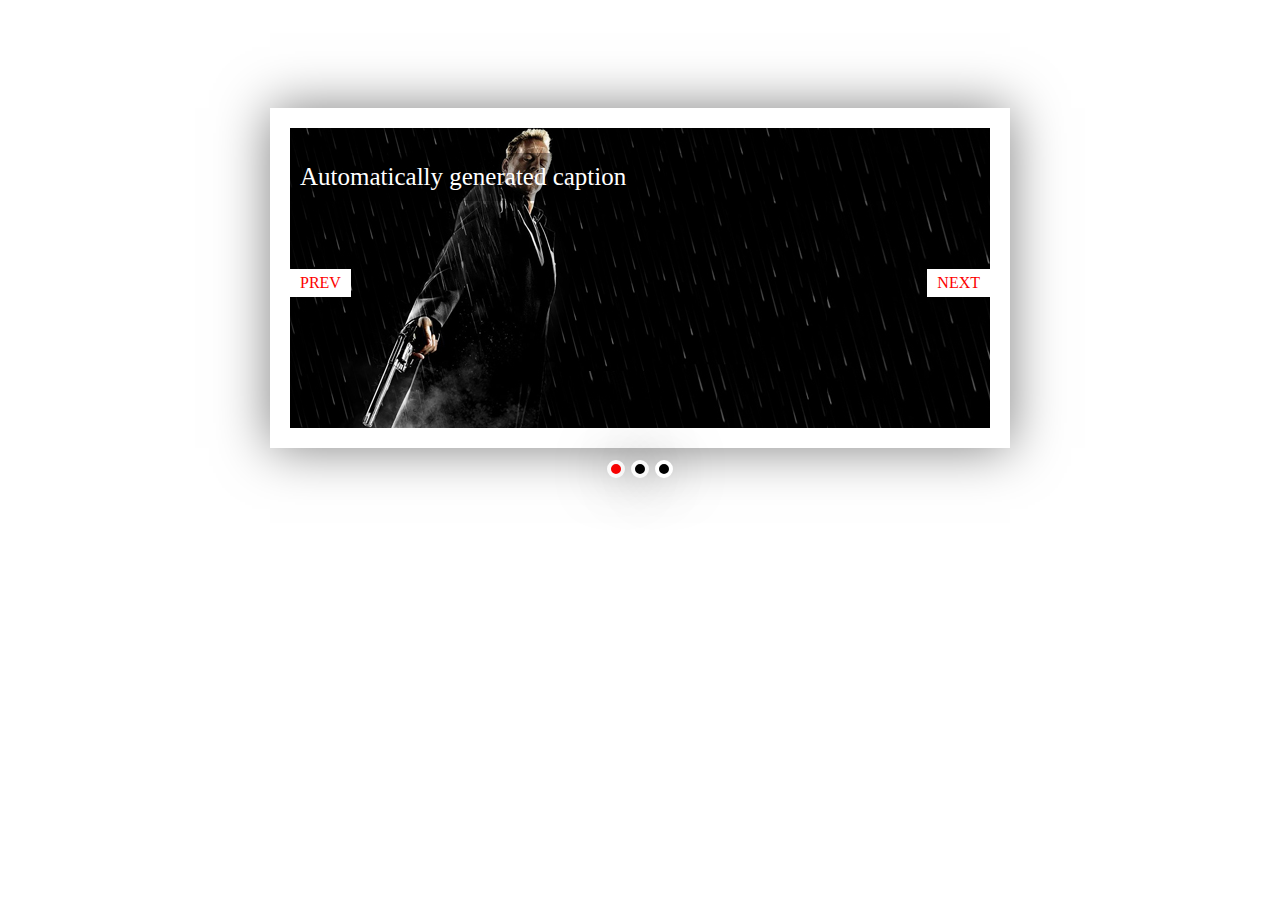
<file: yichengwenhua/static/libs/jcobb-basic-jquery-slider/index.html>
<!doctype html>
<html>
  <head>
    <meta charset="utf-8">
  
    <title>Basic jQuery Slider - Demo</title>
  
    <!-- Google Web Fonts for the demo -->
    <link href='http://fonts.googleapis.com/css?family=Carter+One' rel='stylesheet' type='text/css'>
      
    <!-- Basic Jquery Slider styles (This is the only essential css file) -->
    <link rel="stylesheet" href="css/basic-jquery-slider.css">
      
  </head>
  
  <body>
  
    <div id="container">
  
      <!--  Outer wrapper for presentation only, this can be anything you like -->
      <div id="banner">
        <!-- start Basic Jquery Slider -->
        <ul class="bjqs">
          <li><img src="img/banner01.jpg" title="Automatically generated caption"></li>
          <li><img src="img/banner02.jpg" title="Automatically generated caption"></li>
          <li><img src="img/banner03.jpg" title="Automatically generated caption"></li>
        </ul>
        <!-- end Basic jQuery Slider -->
      </div>
      <!-- End outer wrapper -->
      
    </div>
  
    <!-- Load jQuery and the plug-in -->
    <script src="js/libs/jquery-1.6.2.min.js"></script>
    <script src="js/basic-jquery-slider.js"></script>
    
    <!--  Attach the plug-in to the slider parent element and adjust the settings as required -->
    <script>
      $(document).ready(function() {
        
        $('#banner').bjqs({
          'animation' : 'slide',
          'width' : 700,
          'height' : 300
        });
        
      });
    </script>
  
  </body>
</html>
</file>
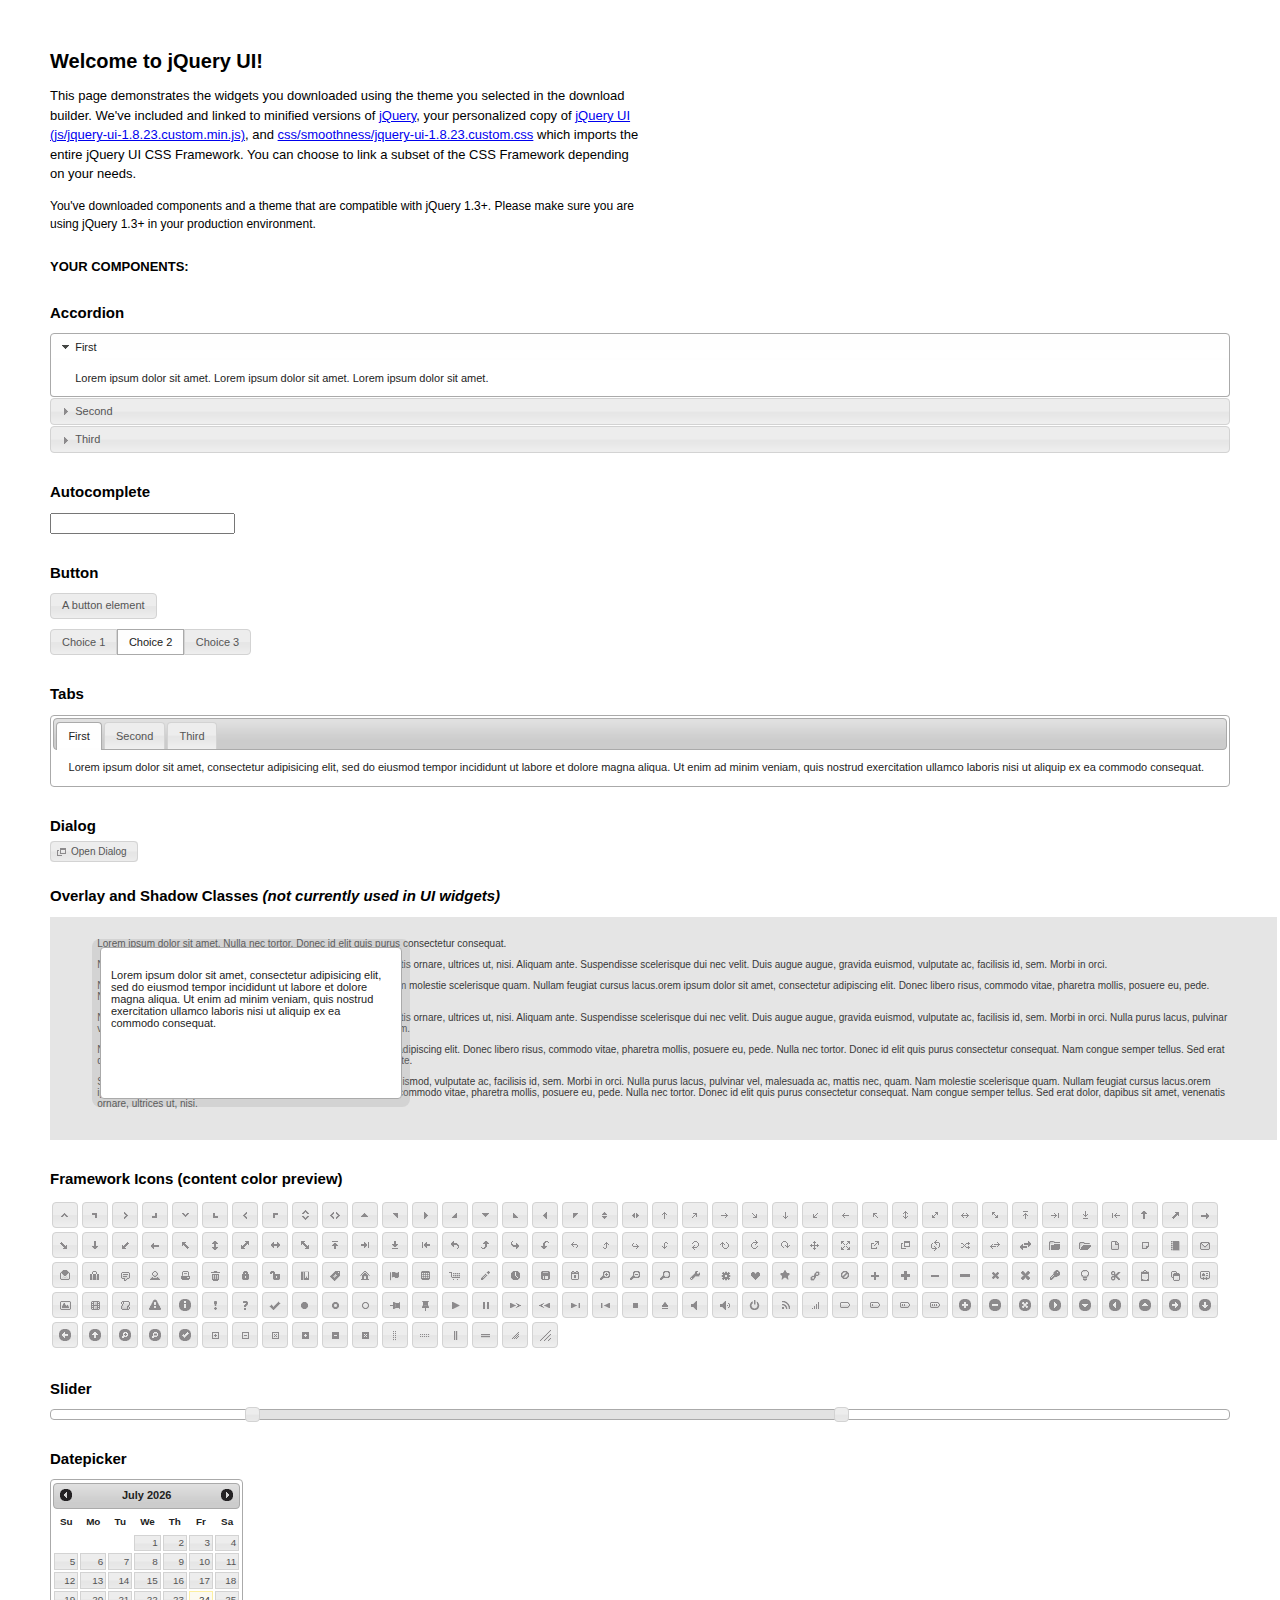
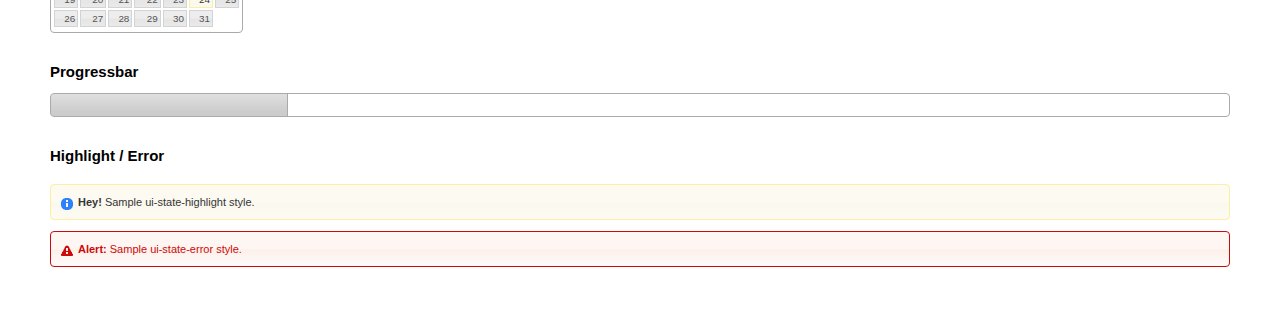
<file: yichengwenhua/static/libs/jquery/index.html>
<!DOCTYPE html>
<html>
	<head>
		<meta http-equiv="Content-Type" content="text/html; charset=iso-8859-1" />
		<title>jQuery UI Example Page</title>
		<link type="text/css" href="css/smoothness/jquery-ui-1.8.23.custom.css" rel="stylesheet" />
		<script type="text/javascript" src="js/jquery-1.7.2.min.js"></script>
		<script type="text/javascript" src="js/jquery-ui-1.8.23.custom.min.js"></script>
		<script type="text/javascript">
			$(function(){

				// Accordion
				$("#accordion").accordion({ header: "h3" });

				//Autocomplete
				$("#autocomplete").autocomplete({
					source: ["c++", "java", "php", "coldfusion", "javascript", "asp", "ruby", "python", "c", "scala", "groovy", "haskell", "perl"]
				});

				// Button
				$("#button").button();
				$("#radioset").buttonset();

				// Tabs
				$('#tabs').tabs();

				// Dialog
				$('#dialog').dialog({
					autoOpen: false,
					width: 600,
					buttons: {
						"Ok": function() {
							$(this).dialog("close");
						},
						"Cancel": function() {
							$(this).dialog("close");
						}
					}
				});

				// Dialog Link
				$('#dialog_link').click(function(){
					$('#dialog').dialog('open');
					return false;
				});

				// Datepicker
				$('#datepicker').datepicker({
					inline: true
				});

				// Slider
				$('#slider').slider({
					range: true,
					values: [17, 67]
				});

				// Progressbar
				$("#progressbar").progressbar({
					value: 20
				});

				//hover states on the static widgets
				$('#dialog_link, ul#icons li').hover(
					function() { $(this).addClass('ui-state-hover'); },
					function() { $(this).removeClass('ui-state-hover'); }
				);

			});
		</script>
		<style type="text/css">
			/*demo page css*/
			body{ font: 62.5% "Trebuchet MS", sans-serif; margin: 50px;}
			.demoHeaders { margin-top: 2em; }
			#dialog_link {padding: .4em 1em .4em 20px;text-decoration: none;position: relative;}
			#dialog_link span.ui-icon {margin: 0 5px 0 0;position: absolute;left: .2em;top: 50%;margin-top: -8px;}
			ul#icons {margin: 0; padding: 0;}
			ul#icons li {margin: 2px; position: relative; padding: 4px 0; cursor: pointer; float: left;  list-style: none;}
			ul#icons span.ui-icon {float: left; margin: 0 4px;}
		</style>
	</head>
	<body>
	<h1>Welcome to jQuery UI!</h1>
	<p style="font-size: 1.3em; line-height: 1.5; margin: 1em 0; width: 50%;">This page demonstrates the widgets you downloaded using the theme you selected in the download builder. We've included and linked to minified versions of <a href="js/jquery-1.7.2.min.js">jQuery</a>, your personalized copy of <a href="js/jquery-ui-1.8.23.custom.min.js">jQuery UI (js/jquery-ui-1.8.23.custom.min.js)</a>, and <a href="css/smoothness/jquery-ui-1.8.23.custom.css">css/smoothness/jquery-ui-1.8.23.custom.css</a> which imports the entire jQuery UI CSS Framework. You can choose to link a subset of the CSS Framework depending on your needs. </p>
	<p style="font-size: 1.2em; line-height: 1.5; margin: 1em 0; width: 50%;">You've downloaded components and a theme that are compatible with jQuery 1.3+. Please make sure you are using jQuery 1.3+ in your production environment.</p>

	<p style="font-weight: bold; margin: 2em 0 1em; font-size: 1.3em;">YOUR COMPONENTS:</p>

		<!-- Accordion -->
		<h2 class="demoHeaders">Accordion</h2>
		<div id="accordion">
			<div>
				<h3><a href="#">First</a></h3>
				<div>Lorem ipsum dolor sit amet. Lorem ipsum dolor sit amet. Lorem ipsum dolor sit amet.</div>
			</div>
			<div>
				<h3><a href="#">Second</a></h3>
				<div>Phasellus mattis tincidunt nibh.</div>
			</div>
			<div>
				<h3><a href="#">Third</a></h3>
				<div>Nam dui erat, auctor a, dignissim quis.</div>
			</div>
		</div>

		<!-- Autocomplete -->
		<h2 class="demoHeaders">Autocomplete</h2>
		<div>
			<input id="autocomplete" style="z-index: 100; position: relative" title="type &quot;a&quot;" />
		</div>

		<!-- Button -->
		<h2 class="demoHeaders">Button</h2>
		<button id="button">A button element</button>
		<form style="margin-top: 1em;">
			<div id="radioset">
				<input type="radio" id="radio1" name="radio" /><label for="radio1">Choice 1</label>
				<input type="radio" id="radio2" name="radio" checked="checked" /><label for="radio2">Choice 2</label>
				<input type="radio" id="radio3" name="radio" /><label for="radio3">Choice 3</label>
			</div>
		</form>


		<!-- Tabs -->
		<h2 class="demoHeaders">Tabs</h2>
		<div id="tabs">
			<ul>
				<li><a href="#tabs-1">First</a></li>
				<li><a href="#tabs-2">Second</a></li>
				<li><a href="#tabs-3">Third</a></li>
			</ul>
			<div id="tabs-1">Lorem ipsum dolor sit amet, consectetur adipisicing elit, sed do eiusmod tempor incididunt ut labore et dolore magna aliqua. Ut enim ad minim veniam, quis nostrud exercitation ullamco laboris nisi ut aliquip ex ea commodo consequat.</div>
			<div id="tabs-2">Phasellus mattis tincidunt nibh. Cras orci urna, blandit id, pretium vel, aliquet ornare, felis. Maecenas scelerisque sem non nisl. Fusce sed lorem in enim dictum bibendum.</div>
			<div id="tabs-3">Nam dui erat, auctor a, dignissim quis, sollicitudin eu, felis. Pellentesque nisi urna, interdum eget, sagittis et, consequat vestibulum, lacus. Mauris porttitor ullamcorper augue.</div>
		</div>

		<!-- Dialog NOTE: Dialog is not generated by UI in this demo so it can be visually styled in themeroller-->
		<h2 class="demoHeaders">Dialog</h2>
		<p><a href="#" id="dialog_link" class="ui-state-default ui-corner-all"><span class="ui-icon ui-icon-newwin"></span>Open Dialog</a></p>


		<h2 class="demoHeaders">Overlay and Shadow Classes <em>(not currently used in UI widgets)</em></h2>
		<div style="position: relative; width: 96%; height: 200px; padding:1% 4%; overflow:hidden;" class="fakewindowcontain">
			<p>Lorem ipsum dolor sit amet,  Nulla nec tortor. Donec id elit quis purus consectetur consequat. </p><p>Nam congue semper tellus. Sed erat dolor, dapibus sit amet, venenatis ornare, ultrices ut, nisi. Aliquam ante. Suspendisse scelerisque dui nec velit. Duis augue augue, gravida euismod, vulputate ac, facilisis id, sem. Morbi in orci. </p><p>Nulla purus lacus, pulvinar vel, malesuada ac, mattis nec, quam. Nam molestie scelerisque quam. Nullam feugiat cursus lacus.orem ipsum dolor sit amet, consectetur adipiscing elit. Donec libero risus, commodo vitae, pharetra mollis, posuere eu, pede. Nulla nec tortor. Donec id elit quis purus consectetur consequat. </p><p>Nam congue semper tellus. Sed erat dolor, dapibus sit amet, venenatis ornare, ultrices ut, nisi. Aliquam ante. Suspendisse scelerisque dui nec velit. Duis augue augue, gravida euismod, vulputate ac, facilisis id, sem. Morbi in orci. Nulla purus lacus, pulvinar vel, malesuada ac, mattis nec, quam. Nam molestie scelerisque quam. </p><p>Nullam feugiat cursus lacus.orem ipsum dolor sit amet, consectetur adipiscing elit. Donec libero risus, commodo vitae, pharetra mollis, posuere eu, pede. Nulla nec tortor. Donec id elit quis purus consectetur consequat. Nam congue semper tellus. Sed erat dolor, dapibus sit amet, venenatis ornare, ultrices ut, nisi. Aliquam ante. </p><p>Suspendisse scelerisque dui nec velit. Duis augue augue, gravida euismod, vulputate ac, facilisis id, sem. Morbi in orci. Nulla purus lacus, pulvinar vel, malesuada ac, mattis nec, quam. Nam molestie scelerisque quam. Nullam feugiat cursus lacus.orem ipsum dolor sit amet, consectetur adipiscing elit. Donec libero risus, commodo vitae, pharetra mollis, posuere eu, pede. Nulla nec tortor. Donec id elit quis purus consectetur consequat. Nam congue semper tellus. Sed erat dolor, dapibus sit amet, venenatis ornare, ultrices ut, nisi. </p>

			<!-- ui-dialog -->
			<div class="ui-overlay"><div class="ui-widget-overlay"></div><div class="ui-widget-shadow ui-corner-all" style="width: 302px; height: 152px; position: absolute; left: 50px; top: 30px;"></div></div>
			<div style="position: absolute; width: 280px; height: 130px;left: 50px; top: 30px; padding: 10px;" class="ui-widget ui-widget-content ui-corner-all">
				<div class="ui-dialog-content ui-widget-content" style="background: none; border: 0;">
					<p>Lorem ipsum dolor sit amet, consectetur adipisicing elit, sed do eiusmod tempor incididunt ut labore et dolore magna aliqua. Ut enim ad minim veniam, quis nostrud exercitation ullamco laboris nisi ut aliquip ex ea commodo consequat.</p>
				</div>
			</div>

		</div>


		<!-- ui-dialog -->
		<div id="dialog" title="Dialog Title">
			<p>Lorem ipsum dolor sit amet, consectetur adipisicing elit, sed do eiusmod tempor incididunt ut labore et dolore magna aliqua. Ut enim ad minim veniam, quis nostrud exercitation ullamco laboris nisi ut aliquip ex ea commodo consequat.</p>
		</div>


		<h2 class="demoHeaders">Framework Icons (content color preview)</h2>
		<ul id="icons" class="ui-widget ui-helper-clearfix">

		<li class="ui-state-default ui-corner-all" title=".ui-icon-carat-1-n"><span class="ui-icon ui-icon-carat-1-n"></span></li>
		<li class="ui-state-default ui-corner-all" title=".ui-icon-carat-1-ne"><span class="ui-icon ui-icon-carat-1-ne"></span></li>
		<li class="ui-state-default ui-corner-all" title=".ui-icon-carat-1-e"><span class="ui-icon ui-icon-carat-1-e"></span></li>

		<li class="ui-state-default ui-corner-all" title=".ui-icon-carat-1-se"><span class="ui-icon ui-icon-carat-1-se"></span></li>
		<li class="ui-state-default ui-corner-all" title=".ui-icon-carat-1-s"><span class="ui-icon ui-icon-carat-1-s"></span></li>
		<li class="ui-state-default ui-corner-all" title=".ui-icon-carat-1-sw"><span class="ui-icon ui-icon-carat-1-sw"></span></li>
		<li class="ui-state-default ui-corner-all" title=".ui-icon-carat-1-w"><span class="ui-icon ui-icon-carat-1-w"></span></li>
		<li class="ui-state-default ui-corner-all" title=".ui-icon-carat-1-nw"><span class="ui-icon ui-icon-carat-1-nw"></span></li>
		<li class="ui-state-default ui-corner-all" title=".ui-icon-carat-2-n-s"><span class="ui-icon ui-icon-carat-2-n-s"></span></li>
		<li class="ui-state-default ui-corner-all" title=".ui-icon-carat-2-e-w"><span class="ui-icon ui-icon-carat-2-e-w"></span></li>
		<li class="ui-state-default ui-corner-all" title=".ui-icon-triangle-1-n"><span class="ui-icon ui-icon-triangle-1-n"></span></li>
		<li class="ui-state-default ui-corner-all" title=".ui-icon-triangle-1-ne"><span class="ui-icon ui-icon-triangle-1-ne"></span></li>

		<li class="ui-state-default ui-corner-all" title=".ui-icon-triangle-1-e"><span class="ui-icon ui-icon-triangle-1-e"></span></li>
		<li class="ui-state-default ui-corner-all" title=".ui-icon-triangle-1-se"><span class="ui-icon ui-icon-triangle-1-se"></span></li>
		<li class="ui-state-default ui-corner-all" title=".ui-icon-triangle-1-s"><span class="ui-icon ui-icon-triangle-1-s"></span></li>
		<li class="ui-state-default ui-corner-all" title=".ui-icon-triangle-1-sw"><span class="ui-icon ui-icon-triangle-1-sw"></span></li>
		<li class="ui-state-default ui-corner-all" title=".ui-icon-triangle-1-w"><span class="ui-icon ui-icon-triangle-1-w"></span></li>
		<li class="ui-state-default ui-corner-all" title=".ui-icon-triangle-1-nw"><span class="ui-icon ui-icon-triangle-1-nw"></span></li>
		<li class="ui-state-default ui-corner-all" title=".ui-icon-triangle-2-n-s"><span class="ui-icon ui-icon-triangle-2-n-s"></span></li>
		<li class="ui-state-default ui-corner-all" title=".ui-icon-triangle-2-e-w"><span class="ui-icon ui-icon-triangle-2-e-w"></span></li>
		<li class="ui-state-default ui-corner-all" title=".ui-icon-arrow-1-n"><span class="ui-icon ui-icon-arrow-1-n"></span></li>

		<li class="ui-state-default ui-corner-all" title=".ui-icon-arrow-1-ne"><span class="ui-icon ui-icon-arrow-1-ne"></span></li>
		<li class="ui-state-default ui-corner-all" title=".ui-icon-arrow-1-e"><span class="ui-icon ui-icon-arrow-1-e"></span></li>
		<li class="ui-state-default ui-corner-all" title=".ui-icon-arrow-1-se"><span class="ui-icon ui-icon-arrow-1-se"></span></li>
		<li class="ui-state-default ui-corner-all" title=".ui-icon-arrow-1-s"><span class="ui-icon ui-icon-arrow-1-s"></span></li>
		<li class="ui-state-default ui-corner-all" title=".ui-icon-arrow-1-sw"><span class="ui-icon ui-icon-arrow-1-sw"></span></li>
		<li class="ui-state-default ui-corner-all" title=".ui-icon-arrow-1-w"><span class="ui-icon ui-icon-arrow-1-w"></span></li>
		<li class="ui-state-default ui-corner-all" title=".ui-icon-arrow-1-nw"><span class="ui-icon ui-icon-arrow-1-nw"></span></li>
		<li class="ui-state-default ui-corner-all" title=".ui-icon-arrow-2-n-s"><span class="ui-icon ui-icon-arrow-2-n-s"></span></li>
		<li class="ui-state-default ui-corner-all" title=".ui-icon-arrow-2-ne-sw"><span class="ui-icon ui-icon-arrow-2-ne-sw"></span></li>

		<li class="ui-state-default ui-corner-all" title=".ui-icon-arrow-2-e-w"><span class="ui-icon ui-icon-arrow-2-e-w"></span></li>
		<li class="ui-state-default ui-corner-all" title=".ui-icon-arrow-2-se-nw"><span class="ui-icon ui-icon-arrow-2-se-nw"></span></li>
		<li class="ui-state-default ui-corner-all" title=".ui-icon-arrowstop-1-n"><span class="ui-icon ui-icon-arrowstop-1-n"></span></li>
		<li class="ui-state-default ui-corner-all" title=".ui-icon-arrowstop-1-e"><span class="ui-icon ui-icon-arrowstop-1-e"></span></li>
		<li class="ui-state-default ui-corner-all" title=".ui-icon-arrowstop-1-s"><span class="ui-icon ui-icon-arrowstop-1-s"></span></li>
		<li class="ui-state-default ui-corner-all" title=".ui-icon-arrowstop-1-w"><span class="ui-icon ui-icon-arrowstop-1-w"></span></li>
		<li class="ui-state-default ui-corner-all" title=".ui-icon-arrowthick-1-n"><span class="ui-icon ui-icon-arrowthick-1-n"></span></li>
		<li class="ui-state-default ui-corner-all" title=".ui-icon-arrowthick-1-ne"><span class="ui-icon ui-icon-arrowthick-1-ne"></span></li>
		<li class="ui-state-default ui-corner-all" title=".ui-icon-arrowthick-1-e"><span class="ui-icon ui-icon-arrowthick-1-e"></span></li>

		<li class="ui-state-default ui-corner-all" title=".ui-icon-arrowthick-1-se"><span class="ui-icon ui-icon-arrowthick-1-se"></span></li>
		<li class="ui-state-default ui-corner-all" title=".ui-icon-arrowthick-1-s"><span class="ui-icon ui-icon-arrowthick-1-s"></span></li>
		<li class="ui-state-default ui-corner-all" title=".ui-icon-arrowthick-1-sw"><span class="ui-icon ui-icon-arrowthick-1-sw"></span></li>
		<li class="ui-state-default ui-corner-all" title=".ui-icon-arrowthick-1-w"><span class="ui-icon ui-icon-arrowthick-1-w"></span></li>
		<li class="ui-state-default ui-corner-all" title=".ui-icon-arrowthick-1-nw"><span class="ui-icon ui-icon-arrowthick-1-nw"></span></li>
		<li class="ui-state-default ui-corner-all" title=".ui-icon-arrowthick-2-n-s"><span class="ui-icon ui-icon-arrowthick-2-n-s"></span></li>
		<li class="ui-state-default ui-corner-all" title=".ui-icon-arrowthick-2-ne-sw"><span class="ui-icon ui-icon-arrowthick-2-ne-sw"></span></li>
		<li class="ui-state-default ui-corner-all" title=".ui-icon-arrowthick-2-e-w"><span class="ui-icon ui-icon-arrowthick-2-e-w"></span></li>
		<li class="ui-state-default ui-corner-all" title=".ui-icon-arrowthick-2-se-nw"><span class="ui-icon ui-icon-arrowthick-2-se-nw"></span></li>

		<li class="ui-state-default ui-corner-all" title=".ui-icon-arrowthickstop-1-n"><span class="ui-icon ui-icon-arrowthickstop-1-n"></span></li>
		<li class="ui-state-default ui-corner-all" title=".ui-icon-arrowthickstop-1-e"><span class="ui-icon ui-icon-arrowthickstop-1-e"></span></li>
		<li class="ui-state-default ui-corner-all" title=".ui-icon-arrowthickstop-1-s"><span class="ui-icon ui-icon-arrowthickstop-1-s"></span></li>
		<li class="ui-state-default ui-corner-all" title=".ui-icon-arrowthickstop-1-w"><span class="ui-icon ui-icon-arrowthickstop-1-w"></span></li>
		<li class="ui-state-default ui-corner-all" title=".ui-icon-arrowreturnthick-1-w"><span class="ui-icon ui-icon-arrowreturnthick-1-w"></span></li>
		<li class="ui-state-default ui-corner-all" title=".ui-icon-arrowreturnthick-1-n"><span class="ui-icon ui-icon-arrowreturnthick-1-n"></span></li>
		<li class="ui-state-default ui-corner-all" title=".ui-icon-arrowreturnthick-1-e"><span class="ui-icon ui-icon-arrowreturnthick-1-e"></span></li>
		<li class="ui-state-default ui-corner-all" title=".ui-icon-arrowreturnthick-1-s"><span class="ui-icon ui-icon-arrowreturnthick-1-s"></span></li>
		<li class="ui-state-default ui-corner-all" title=".ui-icon-arrowreturn-1-w"><span class="ui-icon ui-icon-arrowreturn-1-w"></span></li>

		<li class="ui-state-default ui-corner-all" title=".ui-icon-arrowreturn-1-n"><span class="ui-icon ui-icon-arrowreturn-1-n"></span></li>
		<li class="ui-state-default ui-corner-all" title=".ui-icon-arrowreturn-1-e"><span class="ui-icon ui-icon-arrowreturn-1-e"></span></li>
		<li class="ui-state-default ui-corner-all" title=".ui-icon-arrowreturn-1-s"><span class="ui-icon ui-icon-arrowreturn-1-s"></span></li>
		<li class="ui-state-default ui-corner-all" title=".ui-icon-arrowrefresh-1-w"><span class="ui-icon ui-icon-arrowrefresh-1-w"></span></li>
		<li class="ui-state-default ui-corner-all" title=".ui-icon-arrowrefresh-1-n"><span class="ui-icon ui-icon-arrowrefresh-1-n"></span></li>
		<li class="ui-state-default ui-corner-all" title=".ui-icon-arrowrefresh-1-e"><span class="ui-icon ui-icon-arrowrefresh-1-e"></span></li>
		<li class="ui-state-default ui-corner-all" title=".ui-icon-arrowrefresh-1-s"><span class="ui-icon ui-icon-arrowrefresh-1-s"></span></li>
		<li class="ui-state-default ui-corner-all" title=".ui-icon-arrow-4"><span class="ui-icon ui-icon-arrow-4"></span></li>
		<li class="ui-state-default ui-corner-all" title=".ui-icon-arrow-4-diag"><span class="ui-icon ui-icon-arrow-4-diag"></span></li>

		<li class="ui-state-default ui-corner-all" title=".ui-icon-extlink"><span class="ui-icon ui-icon-extlink"></span></li>
		<li class="ui-state-default ui-corner-all" title=".ui-icon-newwin"><span class="ui-icon ui-icon-newwin"></span></li>
		<li class="ui-state-default ui-corner-all" title=".ui-icon-refresh"><span class="ui-icon ui-icon-refresh"></span></li>
		<li class="ui-state-default ui-corner-all" title=".ui-icon-shuffle"><span class="ui-icon ui-icon-shuffle"></span></li>
		<li class="ui-state-default ui-corner-all" title=".ui-icon-transfer-e-w"><span class="ui-icon ui-icon-transfer-e-w"></span></li>
		<li class="ui-state-default ui-corner-all" title=".ui-icon-transferthick-e-w"><span class="ui-icon ui-icon-transferthick-e-w"></span></li>
		<li class="ui-state-default ui-corner-all" title=".ui-icon-folder-collapsed"><span class="ui-icon ui-icon-folder-collapsed"></span></li>
		<li class="ui-state-default ui-corner-all" title=".ui-icon-folder-open"><span class="ui-icon ui-icon-folder-open"></span></li>
		<li class="ui-state-default ui-corner-all" title=".ui-icon-document"><span class="ui-icon ui-icon-document"></span></li>

		<li class="ui-state-default ui-corner-all" title=".ui-icon-document-b"><span class="ui-icon ui-icon-document-b"></span></li>
		<li class="ui-state-default ui-corner-all" title=".ui-icon-note"><span class="ui-icon ui-icon-note"></span></li>
		<li class="ui-state-default ui-corner-all" title=".ui-icon-mail-closed"><span class="ui-icon ui-icon-mail-closed"></span></li>
		<li class="ui-state-default ui-corner-all" title=".ui-icon-mail-open"><span class="ui-icon ui-icon-mail-open"></span></li>
		<li class="ui-state-default ui-corner-all" title=".ui-icon-suitcase"><span class="ui-icon ui-icon-suitcase"></span></li>
		<li class="ui-state-default ui-corner-all" title=".ui-icon-comment"><span class="ui-icon ui-icon-comment"></span></li>
		<li class="ui-state-default ui-corner-all" title=".ui-icon-person"><span class="ui-icon ui-icon-person"></span></li>
		<li class="ui-state-default ui-corner-all" title=".ui-icon-print"><span class="ui-icon ui-icon-print"></span></li>
		<li class="ui-state-default ui-corner-all" title=".ui-icon-trash"><span class="ui-icon ui-icon-trash"></span></li>

		<li class="ui-state-default ui-corner-all" title=".ui-icon-locked"><span class="ui-icon ui-icon-locked"></span></li>
		<li class="ui-state-default ui-corner-all" title=".ui-icon-unlocked"><span class="ui-icon ui-icon-unlocked"></span></li>
		<li class="ui-state-default ui-corner-all" title=".ui-icon-bookmark"><span class="ui-icon ui-icon-bookmark"></span></li>
		<li class="ui-state-default ui-corner-all" title=".ui-icon-tag"><span class="ui-icon ui-icon-tag"></span></li>
		<li class="ui-state-default ui-corner-all" title=".ui-icon-home"><span class="ui-icon ui-icon-home"></span></li>
		<li class="ui-state-default ui-corner-all" title=".ui-icon-flag"><span class="ui-icon ui-icon-flag"></span></li>
		<li class="ui-state-default ui-corner-all" title=".ui-icon-calculator"><span class="ui-icon ui-icon-calculator"></span></li>
		<li class="ui-state-default ui-corner-all" title=".ui-icon-cart"><span class="ui-icon ui-icon-cart"></span></li>
		<li class="ui-state-default ui-corner-all" title=".ui-icon-pencil"><span class="ui-icon ui-icon-pencil"></span></li>

		<li class="ui-state-default ui-corner-all" title=".ui-icon-clock"><span class="ui-icon ui-icon-clock"></span></li>
		<li class="ui-state-default ui-corner-all" title=".ui-icon-disk"><span class="ui-icon ui-icon-disk"></span></li>
		<li class="ui-state-default ui-corner-all" title=".ui-icon-calendar"><span class="ui-icon ui-icon-calendar"></span></li>
		<li class="ui-state-default ui-corner-all" title=".ui-icon-zoomin"><span class="ui-icon ui-icon-zoomin"></span></li>
		<li class="ui-state-default ui-corner-all" title=".ui-icon-zoomout"><span class="ui-icon ui-icon-zoomout"></span></li>
		<li class="ui-state-default ui-corner-all" title=".ui-icon-search"><span class="ui-icon ui-icon-search"></span></li>
		<li class="ui-state-default ui-corner-all" title=".ui-icon-wrench"><span class="ui-icon ui-icon-wrench"></span></li>
		<li class="ui-state-default ui-corner-all" title=".ui-icon-gear"><span class="ui-icon ui-icon-gear"></span></li>
		<li class="ui-state-default ui-corner-all" title=".ui-icon-heart"><span class="ui-icon ui-icon-heart"></span></li>

		<li class="ui-state-default ui-corner-all" title=".ui-icon-star"><span class="ui-icon ui-icon-star"></span></li>
		<li class="ui-state-default ui-corner-all" title=".ui-icon-link"><span class="ui-icon ui-icon-link"></span></li>
		<li class="ui-state-default ui-corner-all" title=".ui-icon-cancel"><span class="ui-icon ui-icon-cancel"></span></li>
		<li class="ui-state-default ui-corner-all" title=".ui-icon-plus"><span class="ui-icon ui-icon-plus"></span></li>
		<li class="ui-state-default ui-corner-all" title=".ui-icon-plusthick"><span class="ui-icon ui-icon-plusthick"></span></li>
		<li class="ui-state-default ui-corner-all" title=".ui-icon-minus"><span class="ui-icon ui-icon-minus"></span></li>
		<li class="ui-state-default ui-corner-all" title=".ui-icon-minusthick"><span class="ui-icon ui-icon-minusthick"></span></li>
		<li class="ui-state-default ui-corner-all" title=".ui-icon-close"><span class="ui-icon ui-icon-close"></span></li>
		<li class="ui-state-default ui-corner-all" title=".ui-icon-closethick"><span class="ui-icon ui-icon-closethick"></span></li>

		<li class="ui-state-default ui-corner-all" title=".ui-icon-key"><span class="ui-icon ui-icon-key"></span></li>
		<li class="ui-state-default ui-corner-all" title=".ui-icon-lightbulb"><span class="ui-icon ui-icon-lightbulb"></span></li>
		<li class="ui-state-default ui-corner-all" title=".ui-icon-scissors"><span class="ui-icon ui-icon-scissors"></span></li>
		<li class="ui-state-default ui-corner-all" title=".ui-icon-clipboard"><span class="ui-icon ui-icon-clipboard"></span></li>
		<li class="ui-state-default ui-corner-all" title=".ui-icon-copy"><span class="ui-icon ui-icon-copy"></span></li>
		<li class="ui-state-default ui-corner-all" title=".ui-icon-contact"><span class="ui-icon ui-icon-contact"></span></li>
		<li class="ui-state-default ui-corner-all" title=".ui-icon-image"><span class="ui-icon ui-icon-image"></span></li>
		<li class="ui-state-default ui-corner-all" title=".ui-icon-video"><span class="ui-icon ui-icon-video"></span></li>
		<li class="ui-state-default ui-corner-all" title=".ui-icon-script"><span class="ui-icon ui-icon-script"></span></li>
		<li class="ui-state-default ui-corner-all" title=".ui-icon-alert"><span class="ui-icon ui-icon-alert"></span></li>

		<li class="ui-state-default ui-corner-all" title=".ui-icon-info"><span class="ui-icon ui-icon-info"></span></li>
		<li class="ui-state-default ui-corner-all" title=".ui-icon-notice"><span class="ui-icon ui-icon-notice"></span></li>
		<li class="ui-state-default ui-corner-all" title=".ui-icon-help"><span class="ui-icon ui-icon-help"></span></li>
		<li class="ui-state-default ui-corner-all" title=".ui-icon-check"><span class="ui-icon ui-icon-check"></span></li>
		<li class="ui-state-default ui-corner-all" title=".ui-icon-bullet"><span class="ui-icon ui-icon-bullet"></span></li>
		<li class="ui-state-default ui-corner-all" title=".ui-icon-radio-off"><span class="ui-icon ui-icon-radio-off"></span></li>
		<li class="ui-state-default ui-corner-all" title=".ui-icon-radio-on"><span class="ui-icon ui-icon-radio-on"></span></li>
		<li class="ui-state-default ui-corner-all" title=".ui-icon-pin-w"><span class="ui-icon ui-icon-pin-w"></span></li>
		<li class="ui-state-default ui-corner-all" title=".ui-icon-pin-s"><span class="ui-icon ui-icon-pin-s"></span></li>
		<li class="ui-state-default ui-corner-all" title=".ui-icon-play"><span class="ui-icon ui-icon-play"></span></li>
		<li class="ui-state-default ui-corner-all" title=".ui-icon-pause"><span class="ui-icon ui-icon-pause"></span></li>

		<li class="ui-state-default ui-corner-all" title=".ui-icon-seek-next"><span class="ui-icon ui-icon-seek-next"></span></li>
		<li class="ui-state-default ui-corner-all" title=".ui-icon-seek-prev"><span class="ui-icon ui-icon-seek-prev"></span></li>
		<li class="ui-state-default ui-corner-all" title=".ui-icon-seek-end"><span class="ui-icon ui-icon-seek-end"></span></li>
		<li class="ui-state-default ui-corner-all" title=".ui-icon-seek-first"><span class="ui-icon ui-icon-seek-first"></span></li>
		<li class="ui-state-default ui-corner-all" title=".ui-icon-stop"><span class="ui-icon ui-icon-stop"></span></li>
		<li class="ui-state-default ui-corner-all" title=".ui-icon-eject"><span class="ui-icon ui-icon-eject"></span></li>
		<li class="ui-state-default ui-corner-all" title=".ui-icon-volume-off"><span class="ui-icon ui-icon-volume-off"></span></li>
		<li class="ui-state-default ui-corner-all" title=".ui-icon-volume-on"><span class="ui-icon ui-icon-volume-on"></span></li>
		<li class="ui-state-default ui-corner-all" title=".ui-icon-power"><span class="ui-icon ui-icon-power"></span></li>

		<li class="ui-state-default ui-corner-all" title=".ui-icon-signal-diag"><span class="ui-icon ui-icon-signal-diag"></span></li>
		<li class="ui-state-default ui-corner-all" title=".ui-icon-signal"><span class="ui-icon ui-icon-signal"></span></li>
		<li class="ui-state-default ui-corner-all" title=".ui-icon-battery-0"><span class="ui-icon ui-icon-battery-0"></span></li>
		<li class="ui-state-default ui-corner-all" title=".ui-icon-battery-1"><span class="ui-icon ui-icon-battery-1"></span></li>
		<li class="ui-state-default ui-corner-all" title=".ui-icon-battery-2"><span class="ui-icon ui-icon-battery-2"></span></li>
		<li class="ui-state-default ui-corner-all" title=".ui-icon-battery-3"><span class="ui-icon ui-icon-battery-3"></span></li>
		<li class="ui-state-default ui-corner-all" title=".ui-icon-circle-plus"><span class="ui-icon ui-icon-circle-plus"></span></li>
		<li class="ui-state-default ui-corner-all" title=".ui-icon-circle-minus"><span class="ui-icon ui-icon-circle-minus"></span></li>
		<li class="ui-state-default ui-corner-all" title=".ui-icon-circle-close"><span class="ui-icon ui-icon-circle-close"></span></li>

		<li class="ui-state-default ui-corner-all" title=".ui-icon-circle-triangle-e"><span class="ui-icon ui-icon-circle-triangle-e"></span></li>
		<li class="ui-state-default ui-corner-all" title=".ui-icon-circle-triangle-s"><span class="ui-icon ui-icon-circle-triangle-s"></span></li>
		<li class="ui-state-default ui-corner-all" title=".ui-icon-circle-triangle-w"><span class="ui-icon ui-icon-circle-triangle-w"></span></li>
		<li class="ui-state-default ui-corner-all" title=".ui-icon-circle-triangle-n"><span class="ui-icon ui-icon-circle-triangle-n"></span></li>
		<li class="ui-state-default ui-corner-all" title=".ui-icon-circle-arrow-e"><span class="ui-icon ui-icon-circle-arrow-e"></span></li>
		<li class="ui-state-default ui-corner-all" title=".ui-icon-circle-arrow-s"><span class="ui-icon ui-icon-circle-arrow-s"></span></li>
		<li class="ui-state-default ui-corner-all" title=".ui-icon-circle-arrow-w"><span class="ui-icon ui-icon-circle-arrow-w"></span></li>
		<li class="ui-state-default ui-corner-all" title=".ui-icon-circle-arrow-n"><span class="ui-icon ui-icon-circle-arrow-n"></span></li>
		<li class="ui-state-default ui-corner-all" title=".ui-icon-circle-zoomin"><span class="ui-icon ui-icon-circle-zoomin"></span></li>

		<li class="ui-state-default ui-corner-all" title=".ui-icon-circle-zoomout"><span class="ui-icon ui-icon-circle-zoomout"></span></li>
		<li class="ui-state-default ui-corner-all" title=".ui-icon-circle-check"><span class="ui-icon ui-icon-circle-check"></span></li>
		<li class="ui-state-default ui-corner-all" title=".ui-icon-circlesmall-plus"><span class="ui-icon ui-icon-circlesmall-plus"></span></li>
		<li class="ui-state-default ui-corner-all" title=".ui-icon-circlesmall-minus"><span class="ui-icon ui-icon-circlesmall-minus"></span></li>
		<li class="ui-state-default ui-corner-all" title=".ui-icon-circlesmall-close"><span class="ui-icon ui-icon-circlesmall-close"></span></li>
		<li class="ui-state-default ui-corner-all" title=".ui-icon-squaresmall-plus"><span class="ui-icon ui-icon-squaresmall-plus"></span></li>
		<li class="ui-state-default ui-corner-all" title=".ui-icon-squaresmall-minus"><span class="ui-icon ui-icon-squaresmall-minus"></span></li>
		<li class="ui-state-default ui-corner-all" title=".ui-icon-squaresmall-close"><span class="ui-icon ui-icon-squaresmall-close"></span></li>
		<li class="ui-state-default ui-corner-all" title=".ui-icon-grip-dotted-vertical"><span class="ui-icon ui-icon-grip-dotted-vertical"></span></li>

		<li class="ui-state-default ui-corner-all" title=".ui-icon-grip-dotted-horizontal"><span class="ui-icon ui-icon-grip-dotted-horizontal"></span></li>
		<li class="ui-state-default ui-corner-all" title=".ui-icon-grip-solid-vertical"><span class="ui-icon ui-icon-grip-solid-vertical"></span></li>
		<li class="ui-state-default ui-corner-all" title=".ui-icon-grip-solid-horizontal"><span class="ui-icon ui-icon-grip-solid-horizontal"></span></li>
		<li class="ui-state-default ui-corner-all" title=".ui-icon-gripsmall-diagonal-se"><span class="ui-icon ui-icon-gripsmall-diagonal-se"></span></li>
		<li class="ui-state-default ui-corner-all" title=".ui-icon-grip-diagonal-se"><span class="ui-icon ui-icon-grip-diagonal-se"></span></li>
		</ul>


		<!-- Slider -->
		<h2 class="demoHeaders">Slider</h2>
		<div id="slider"></div>

		<!-- Datepicker -->
		<h2 class="demoHeaders">Datepicker</h2>
		<div id="datepicker"></div>

		<!-- Progressbar -->
		<h2 class="demoHeaders">Progressbar</h2>
		<div id="progressbar"></div>

		<!-- Highlight / Error -->
		<h2 class="demoHeaders">Highlight / Error</h2>
		<div class="ui-widget">
			<div class="ui-state-highlight ui-corner-all" style="margin-top: 20px; padding: 0 .7em;">
				<p><span class="ui-icon ui-icon-info" style="float: left; margin-right: .3em;"></span>
				<strong>Hey!</strong> Sample ui-state-highlight style.</p>
			</div>
		</div>
		<br/>
		<div class="ui-widget">
			<div class="ui-state-error ui-corner-all" style="padding: 0 .7em;">
				<p><span class="ui-icon ui-icon-alert" style="float: left; margin-right: .3em;"></span>
				<strong>Alert:</strong> Sample ui-state-error style.</p>
			</div>
		</div>

	</body>
</html>
</file>
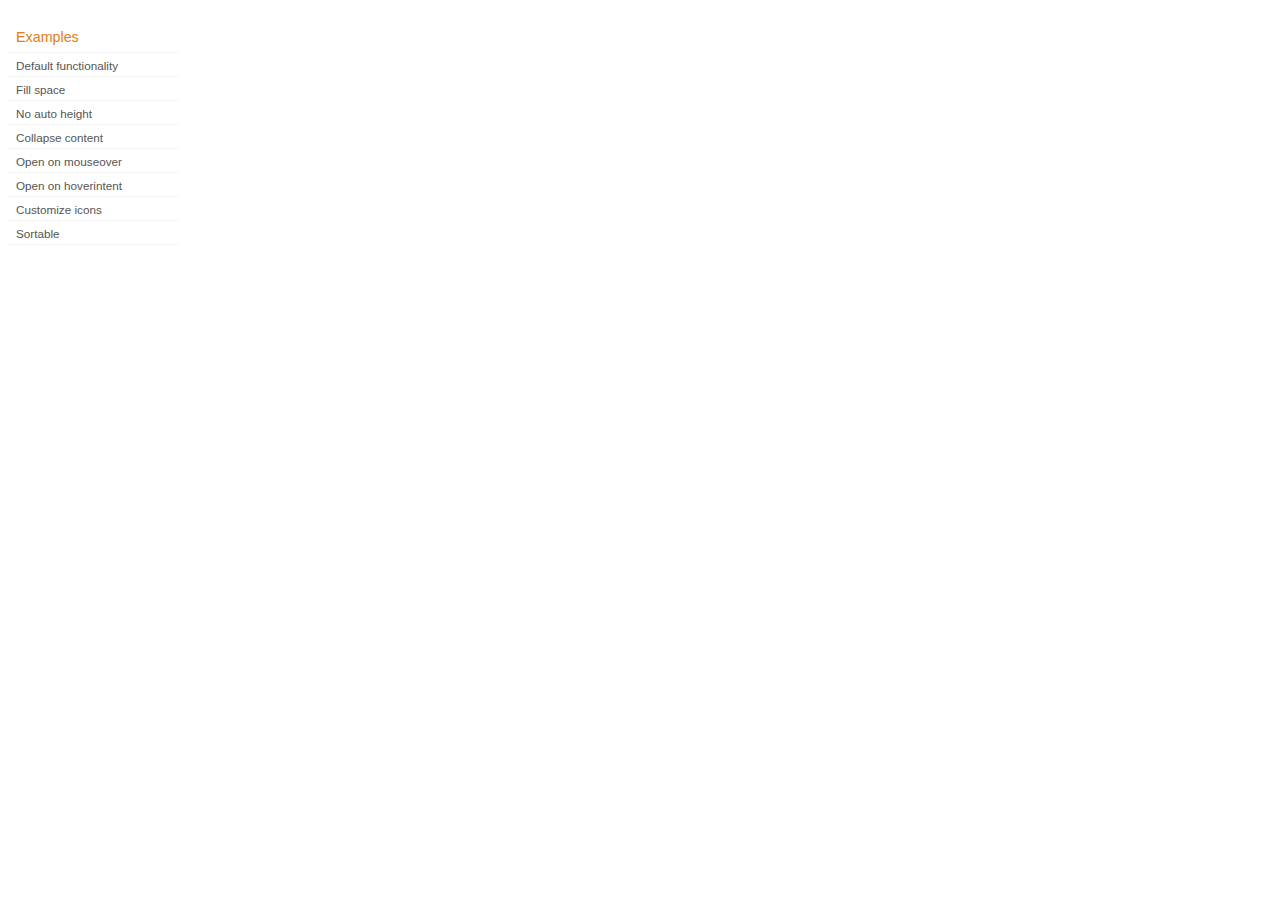
<file: yichengwenhua/static/libs/jquery/development-bundle/demos/accordion/index.html>
<!DOCTYPE html>
<html lang="en">
<head>
	<meta charset="utf-8">
	<title>jQuery UI Accordion Demos</title>
	<link rel="stylesheet" href="../demos.css">
</head>
<body>

<div class="demos-nav">
	<h4>Examples</h4>
	<ul>
		<li class="demo-config-on"><a href="default.html">Default functionality</a></li>
		<li><a href="fillspace.html">Fill space</a></li>
		<li><a href="no-auto-height.html">No auto height</a></li>
		<li><a href="collapsible.html">Collapse content</a></li>
		<li><a href="mouseover.html">Open on mouseover</a></li>
		<li><a href="hoverintent.html">Open on hoverintent</a></li>
		<li><a href="custom-icons.html">Customize icons</a></li>
		<li><a href="sortable.html">Sortable</a></li>
	</ul>
</div>

</body>
</html>
</file>
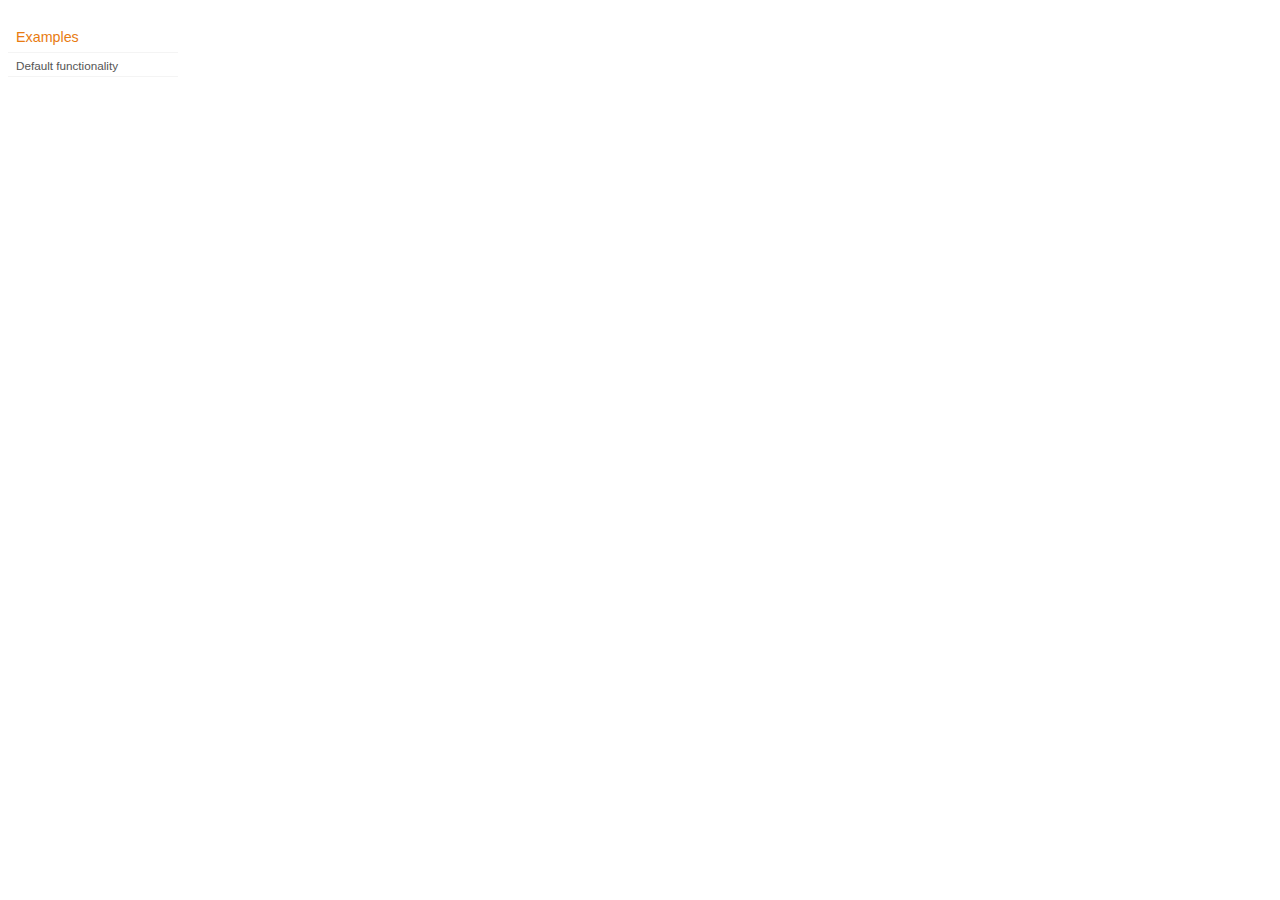
<file: yichengwenhua/static/libs/jquery/development-bundle/demos/addClass/index.html>
<!DOCTYPE html>
<html lang="en">
<head>
	<meta charset="utf-8">
	<title>jQuery UI Effects Demos</title>
	<link rel="stylesheet" href="../demos.css">
</head>
<body>

<div class="demos-nav">
	<h4>Examples</h4>
	<ul>
		<li class="demo-config-on"><a href="default.html">Default functionality</a></li>
	</ul>
</div>

</body>
</html>
</file>
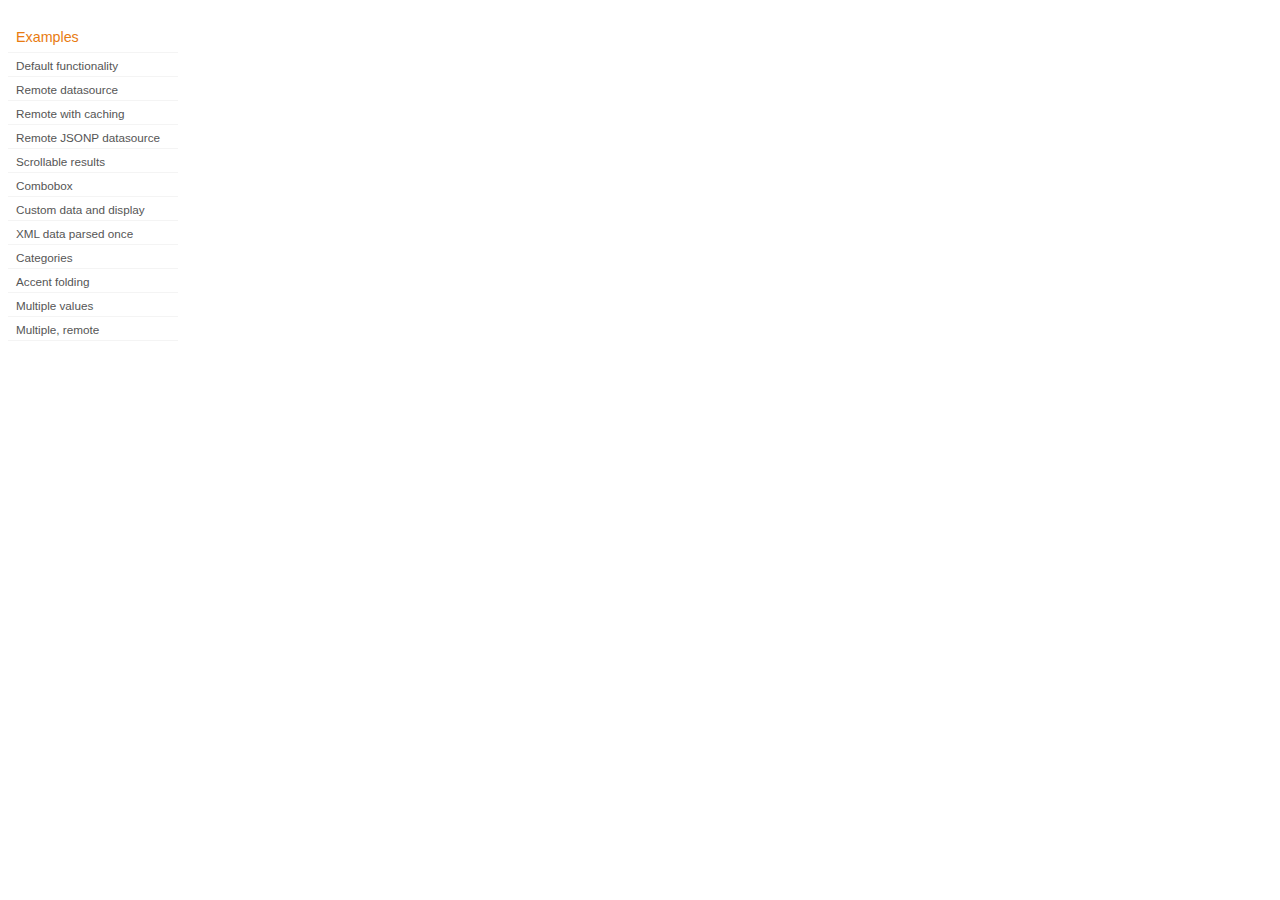
<file: yichengwenhua/static/libs/jquery/development-bundle/demos/autocomplete/index.html>
<!DOCTYPE html>
<html lang="en">
<head>
	<meta charset="utf-8">
	<title>jQuery UI Autocomplete Demos</title>
	<link rel="stylesheet" href="../demos.css">
</head>
<body>
	<div class="demos-nav">
		<h4>Examples</h4>
		<ul>
			<li class="demo-config-on"><a href="default.html">Default functionality</a></li>
			<li><a href="remote.html">Remote datasource</a></li>
			<li><a href="remote-with-cache.html">Remote with caching</a></li>
			<li><a href="remote-jsonp.html">Remote JSONP datasource</a></li>
			<li><a href="maxheight.html">Scrollable results</a></li>
			<li><a href="combobox.html">Combobox</a></li>
			<li><a href="custom-data.html">Custom data and display</a></li>
			<li><a href="xml.html">XML data parsed once</a></li>
			<li><a href="categories.html">Categories</a></li>
			<li><a href="folding.html">Accent folding</a></li>
			<li><a href="multiple.html">Multiple values</a></li>
			<li><a href="multiple-remote.html">Multiple, remote</a></li>
		</ul>
	</div>
</body>
</html>
</file>
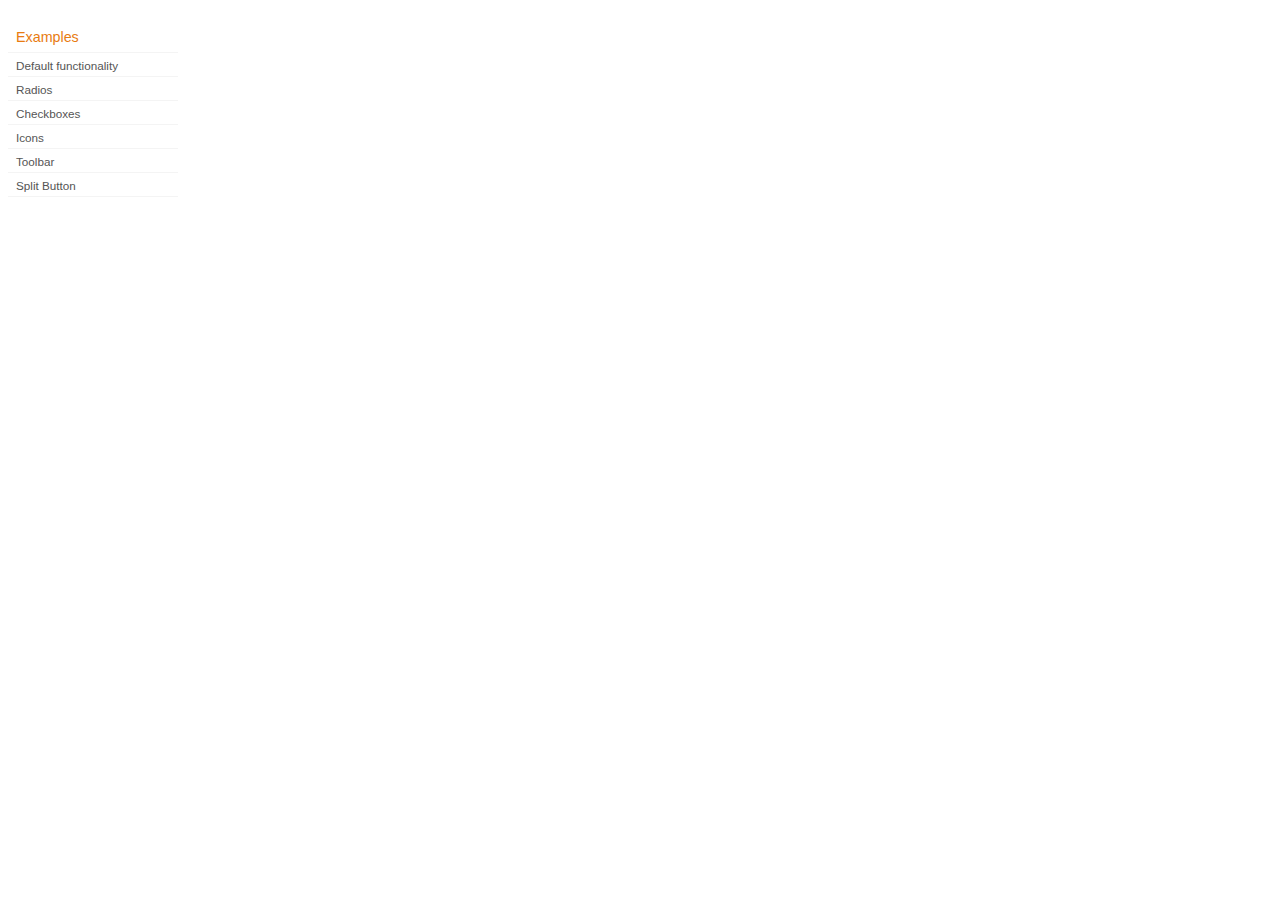
<file: yichengwenhua/static/libs/jquery/development-bundle/demos/button/index.html>
<!DOCTYPE html>
<html lang="en">
<head>
	<meta charset="utf-8">
	<title>jQuery UI Button Demos</title>
	<link rel="stylesheet" href="../demos.css">
</head>
<body>

<div class="demos-nav">
	<h4>Examples</h4>
	<ul>
		<li class="demo-config-on"><a href="default.html">Default functionality</a></li>
		<li><a href="radio.html">Radios</a></li>
		<li><a href="checkbox.html">Checkboxes</a></li>
		<li><a href="icons.html">Icons</a></li>
		<li><a href="toolbar.html">Toolbar</a></li>
		<li><a href="splitbutton.html">Split Button</a></li>
	</ul>
</div>

</body>
</html>
</file>
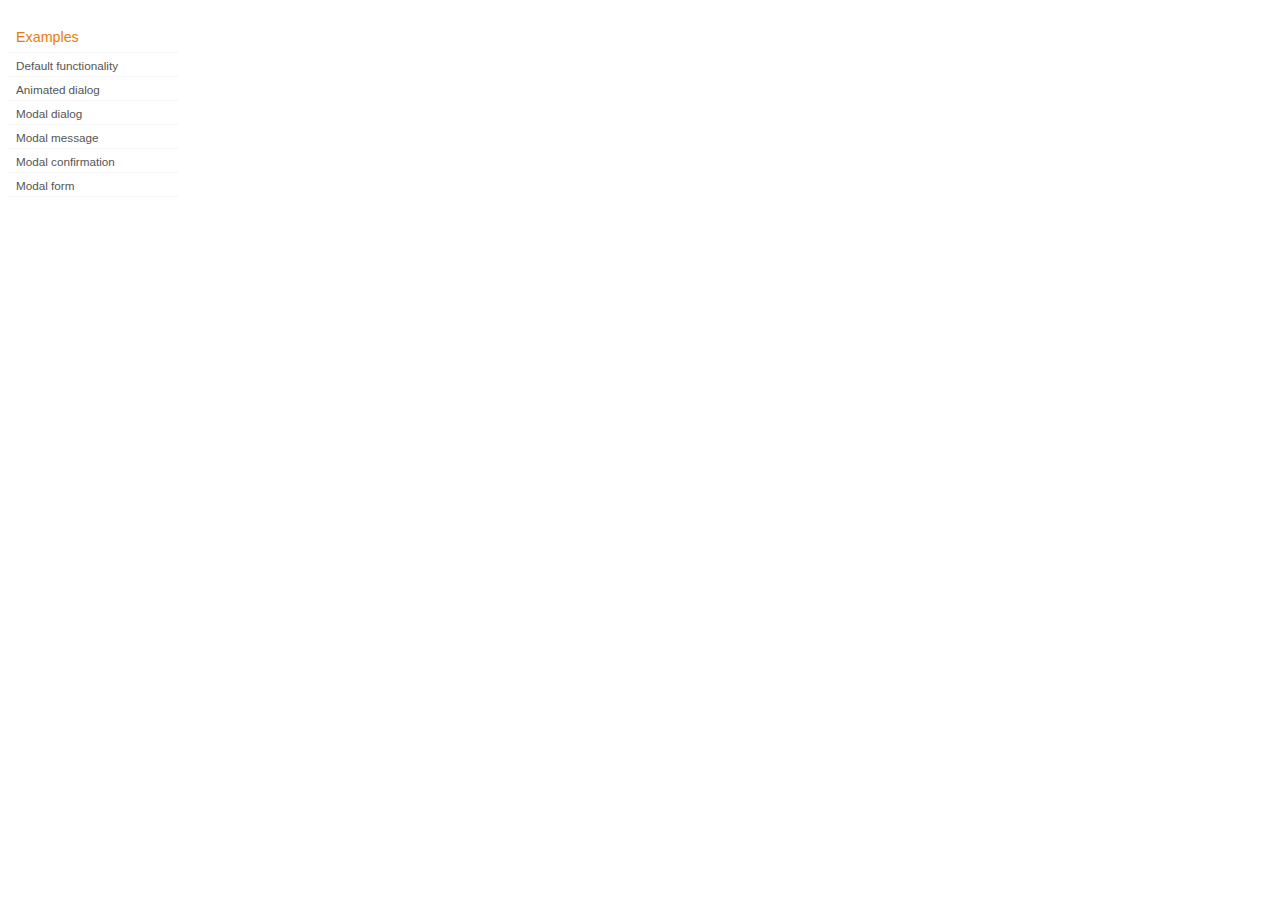
<file: yichengwenhua/static/libs/jquery/development-bundle/demos/dialog/index.html>
<!DOCTYPE html>
<html lang="en">
<head>
	<meta charset="utf-8">
	<title>jQuery UI Dialog Demos</title>
	<link rel="stylesheet" href="../demos.css">
</head>
<body>

<div class="demos-nav">
	<h4>Examples</h4>
	<ul>
		<li class="demo-config-on"><a href="default.html">Default functionality</a></li>
		<li><a href="animated.html">Animated dialog</a></li>
		<li><a href="modal.html">Modal dialog</a></li>
		<li><a href="modal-message.html">Modal message</a></li>
		<li><a href="modal-confirmation.html">Modal confirmation</a></li>
		<li><a href="modal-form.html">Modal form</a></li>
	</ul>
</div>

</body>
</html>
</file>
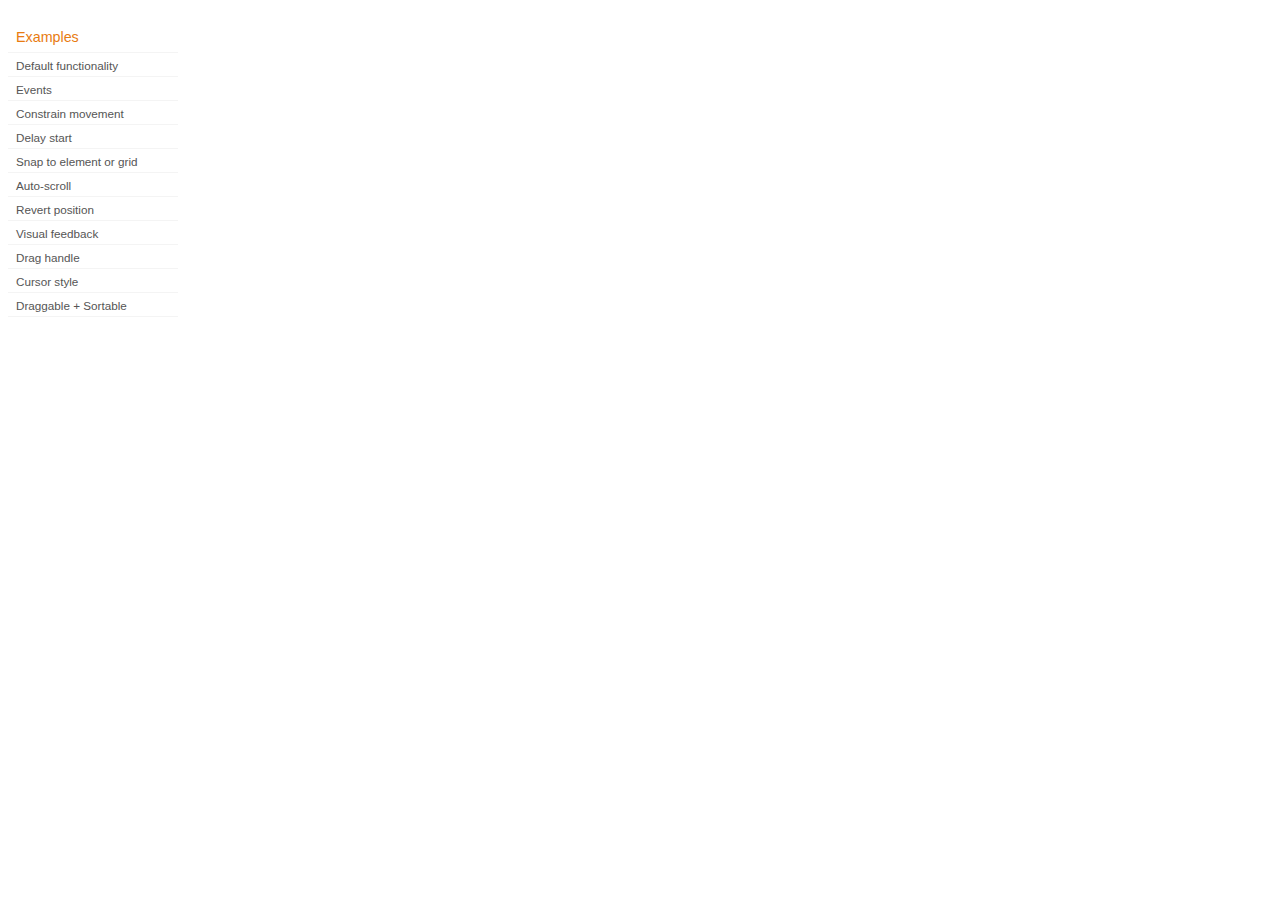
<file: yichengwenhua/static/libs/jquery/development-bundle/demos/draggable/index.html>
<!DOCTYPE html>
<html lang="en">
<head>
	<meta charset="utf-8">
	<title>jQuery UI Draggable Demos</title>
	<link rel="stylesheet" href="../demos.css">
</head>
<body>

<div class="demos-nav">
	<h4>Examples</h4>
	<ul>
		<li class="demo-config-on"><a href="default.html">Default functionality</a></li>
		<li><a href="events.html">Events</a></li>
		<li><a href="constrain-movement.html">Constrain movement</a></li>
		<li><a href="delay-start.html">Delay start</a></li>
		<li><a href="snap-to.html">Snap to element or&#160;grid</a></li>
		<li><a href="scroll.html">Auto-scroll</a></li>
		<li><a href="revert.html">Revert position</a></li>
		<li><a href="visual-feedback.html">Visual feedback</a></li>
		<li><a href="handle.html">Drag handle</a></li>
		<li><a href="cursor-style.html">Cursor style</a></li>
		<li><a href="sortable.html">Draggable + Sortable</a></li>
	</ul>
</div>

</body>
</html>
</file>
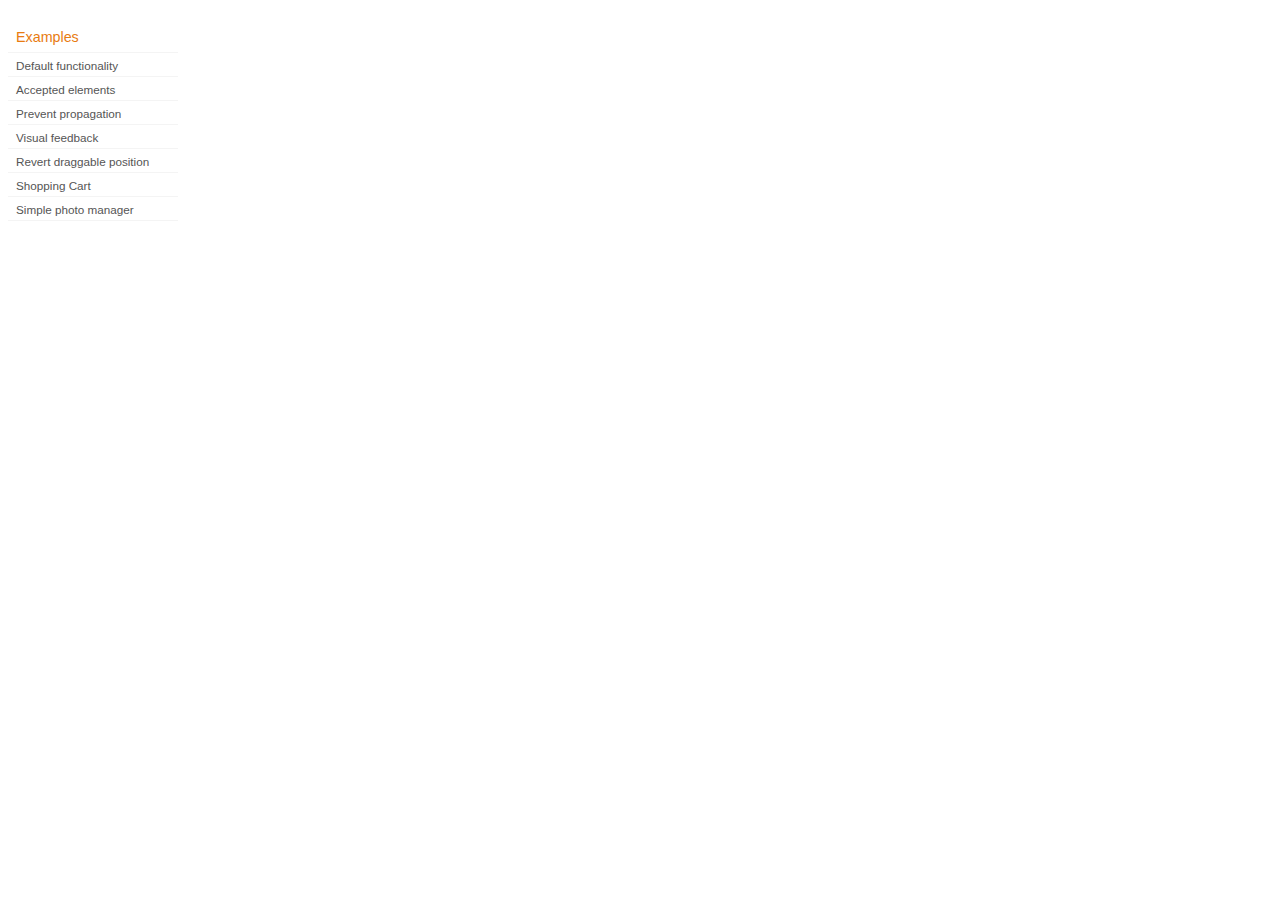
<file: yichengwenhua/static/libs/jquery/development-bundle/demos/droppable/index.html>
<!DOCTYPE html>
<html lang="en">
<head>
	<meta charset="utf-8">
	<title>jQuery UI Droppable Demos</title>
	<link rel="stylesheet" href="../demos.css">
</head>
<body>

<div class="demos-nav">
	<h4>Examples</h4>
	<ul>
		<li class="demo-config-on"><a href="default.html">Default functionality</a></li>
		<li><a href="accepted-elements.html">Accepted elements</a></li>
		<li><a href="propagation.html">Prevent propagation</a></li>
		<li><a href="visual-feedback.html">Visual feedback</a></li>
		<li><a href="revert.html">Revert draggable position</a></li>
		<li><a href="shopping-cart.html">Shopping Cart</a></li>
		<li><a href="photo-manager.html">Simple photo manager</a></li>
	</ul>
</div>

</body>
</html>
</file>
<file: yichengwenhua/static/libs/jquery/development-bundle/demos/demos.css>
body {
	font-size: 62.5%;
}

table {
	font-size: 1em;
}

/* Site
   -------------------------------- */

body {
	font-family: "Trebuchet MS", "Helvetica", "Arial",  "Verdana", "sans-serif";
}

/* Layout
   -------------------------------- */

.layout-grid {
	width: 960px;
}

.layout-grid td {
	vertical-align: top;
}

.layout-grid td.left-nav {
	width: 140px;
}

.layout-grid td.normal {
	border-left: 1px solid #eee;
	padding: 20px 24px;
	font-family: "Trebuchet MS", "Helvetica", "Arial",  "Verdana", "sans-serif";
}

.layout-grid td.demos {
	background: url('/images/demos_bg.jpg') no-repeat;
	height: 337px;
	overflow: hidden;
}

/* Normal
   -------------------------------- */

.normal h3,
.normal h4 {
	margin: 0;
	font-weight: normal;
}

.normal h3 {
	padding: 0 0 9px;
	font-size: 1.8em;
}

.normal h4 {
	padding-bottom: 21px;
	border-bottom: 1px dashed #999;
	font-size: 1.2em;
	font-weight: bold;
}

.normal p {
	font-size: 1.2em;
}

/* Demos */

.demos-nav, .demos-nav dt, .demos-nav dd, .demos-nav ul, .demos-nav li {
	margin: 0;
	padding: 0
}

.demos-nav {
	float: left;
	width: 170px;
	font-size: 1.3em;
}

.demos-nav dt,
.demos-nav h4 {
	margin: 0;
	padding: 0;
	font: normal 1.1em "Trebuchet MS", "Helvetica", "Arial",  "Verdana", "sans-serif";
	color: #e87b10;
}

.demos-nav dt,
.demos-nav h4 {
	margin-top: 1.5em;
	margin-bottom: 0;
	padding-left: 8px;
	padding-bottom:5px;
	line-height: 1.2em;
	border-bottom: 1px solid #F4F4F4;
}

.demos-nav dd a,
.demos-nav li a {
	border-bottom: 1px solid #F4F4F4;
	display:block;
	padding: 4px 3px 4px 8px;
	font-size: 90%;
	text-decoration: none;
	color: #555 ;
	margin:2px 0;
	height:13px;
}

.demos-nav dd a:hover,
.demos-nav dd a:focus,
.demos-nav dd a:hover,
.demos-nav dd a:focus {
	background: #f3f3f3;
	color:#000;
	-moz-border-radius: 5px; -webkit-border-radius: 5px;
}
 .demos-nav dd a.selected {
	background: #555;
	color:#ffffff;
	-moz-border-radius: 5px; -webkit-border-radius: 5px;
}


/* new styles for demo pages, added by Filament 12.29.08
eventually we should convert the font sizes to ems -- using px for now to minimize style conflicts
*/

.normal h3.demo-header { font-size:32px; padding:0 0 5px; border-bottom:1px solid #eee; text-transform: capitalize; }
.normal h4.demo-subheader { font-size:10px; text-transform: uppercase; color:#999; padding:8px 0 3px; border:0; margin:0; }
.normal a:link,
.normal a:visited { color:#1b75bb; text-decoration:none; }
.normal a:hover,
.normal a:active { color:#0b559b; }

#demo-config { padding:20px 0 0; }

#demo-frame { float:left; width:540px; height:380px; border:1px solid #ddd; overflow: auto; position: relative; }
#demo-frame h3, #demo-frame h4 { padding: 0; font-weight: bold; font-size: 1em; }

#demo-config-menu { float:right; width:180px;  }
#demo-config-menu h4 { font-size:13px; color:#666; font-weight:normal; border:0; padding-left:18px; }

#demo-config-menu ul { list-style: none; padding: 0; margin: 0; }

#demo-config-menu li { font-size:12px; padding:0 0 0 10px; margin:3px 0; zoom: 1; }

#demo-config-menu li a:link,
#demo-config-menu li a:visited { display:block; padding:1px 8px 4px; border-bottom:1px dotted #b3b3b3; }
* html #demo-config-menu li a:link,
* html #demo-config-menu li a:visited { padding:1px 8px 2px; }
#demo-config-menu li a:hover,
#demo-config-menu li a:active { background-color:#f6f6f6; }

#demo-config-menu li.demo-config-on { background: url(images/demo-config-on-tile.gif) repeat-x left center; }

#demo-config-menu li.demo-config-on a:link,
#demo-config-menu li.demo-config-on a:visited,
#demo-config-menu li.demo-config-on a:hover,
#demo-config-menu li.demo-config-on a:active { background: url(images/demo-config-on.gif) no-repeat left; padding-left:18px; color:#fff; border:0; margin-left:-10px; margin-top: 0px; margin-bottom: 0px; }

#demo-source, #demo-notes {
	clear: both;
	padding: 20px 0 0;
	font-size: 1.3em;
}

#demo-notes { width:520px; color:#333; font-size: 1em; }
#demo-notes p code, .demo-description p code { padding: 0; font-weight: bold; }
#demo-source pre, #demo-source code { padding: 0; }
code, pre { padding:8px 0 8px 20px ; font-size: 1.2em; line-height:130%;  }

#demo-source a:link,
#demo-source a:visited,
#demo-source a:hover,
#demo-source a:active { font-size:12px; padding-left:13px; background-position: left center; background-repeat: no-repeat; }

#demo-source a.source-open:link,
#demo-source a.source-open:visited,
#demo-source a.source-open:hover,
#demo-source a.source-open:active { background-image: url(images/demo-spindown-open.gif); }

#demo-source a.source-closed:link,
#demo-source a.source-closed:visited,
#demo-source a.source-closed:hover,
#demo-source a.source-closed:active { background-image: url(images/demo-spindown-closed.gif); }

div.demo {
	padding:12px;
	font-family: "Trebuchet MS", "Arial", "Helvetica", "Verdana", "sans-serif";
}

div.demo h3.docs { clear:left; font-size:12px; font-weight:normal; padding:0 0 1em; margin:0; }

div.demo-description {
	clear:both;
	padding:12px;
	font-family: "Trebuchet MS", "Arial", "Helvetica", "Verdana", "sans-serif";
	font-size: 1.3em;
	line-height: 1.4em;
}

.ui-draggable, .ui-droppable {
	background-position: top left;
}

.left-nav .demos-nav {
	padding-right: 10px;
}

#demo-link { font-size:11px;  padding-top: 6px; clear: both; overflow: hidden; }
#demo-link a span.ui-icon { float:left; margin-right:3px; }

/* Component containers
----------------------------------*/
#widget-docs .ui-widget { font-family: Trebuchet MS,Verdana,Arial,sans-serif; font-size: 1em; }
#widget-docs .ui-widget input, #widget-docs .ui-widget select, #widget-docs .ui-widget textarea, #widget-docs .ui-widget button { font-family: Trebuchet MS,Verdana,Arial,sans-serif; font-size: 1em; }
#widget-docs .ui-widget-header { border: 1px solid #ffffff; background: #464646 url(images/464646_40x100_textures_01_flat_100.png) 50% 50% repeat-x; color: #ffffff; font-weight: bold; }
#widget-docs .ui-widget-header a { color: #ffffff; }
#widget-docs .ui-widget-content { border: 1px solid #ffffff; background: #ffffff url(images/ffffff_40x100_textures_01_flat_75.png) 50% 50% repeat-x; color: #222222; }
#widget-docs .ui-widget-content a { color: #222222; }

/* Interaction states
----------------------------------*/
#widget-docs .ui-state-default, #widget-docs .ui-widget-content #widget-docs .ui-state-default { border: 1px solid #666666; background: #555555 url(images/555555_40x100_textures_03_highlight_soft_75.png) 50% 50% repeat-x; font-weight: normal; color: #ffffff; outline: none; }
#widget-docs .ui-state-default a { color: #ffffff; text-decoration: none; outline: none; }
#widget-docs .ui-state-hover, #widget-docs .ui-widget-content #widget-docs .ui-state-hover, #widget-docs .ui-state-focus, #widget-docs .ui-widget-content #widget-docs .ui-state-focus { border: 1px solid #666666; background: #444444 url(images/444444_40x100_textures_03_highlight_soft_60.png) 50% 50% repeat-x; font-weight: normal; color: #ffffff; outline: none; }
#widget-docs .ui-state-hover a { color: #ffffff; text-decoration: none; outline: none; }
#widget-docs .ui-state-active, #widget-docs .ui-widget-content #widget-docs .ui-state-active { border: 1px solid #666666; background: #ffffff url(images/ffffff_40x100_textures_01_flat_65.png) 50% 50% repeat-x; font-weight: normal; color: #F6921E; outline: none; }
#widget-docs .ui-state-active a { color: #F6921E; outline: none; text-decoration: none; }

/* Interaction Cues
----------------------------------*/
#widget-docs .ui-state-highlight, #widget-docs .ui-widget-content #widget-docs .ui-state-highlight {border: 1px solid #fcefa1; background: #fbf9ee url(images/fbf9ee_40x100_textures_02_glass_55.png) 50% 50% repeat-x; color: #363636; }
#widget-docs .ui-state-error, #widget-docs .ui-widget-content #widget-docs .ui-state-error {border: 1px solid #cd0a0a; background: #fef1ec url(images/fef1ec_40x100_textures_05_inset_soft_95.png) 50% bottom repeat-x; color: #cd0a0a; }
#widget-docs .ui-state-error-text, #widget-docs .ui-widget-content #widget-docs .ui-state-error-text { color: #cd0a0a; }
#widget-docs .ui-state-disabled, #widget-docs .ui-widget-content #widget-docs .ui-state-disabled { opacity: .35; filter:Alpha(Opacity=35); background-image: none; }
#widget-docs .ui-priority-primary, #widget-docs .ui-widget-content #widget-docs .ui-priority-primary { font-weight: bold; }
#widget-docs .ui-priority-secondary, #widget-docs .ui-widget-content #widget-docs .ui-priority-secondary { opacity: .7; filter:Alpha(Opacity=70); font-weight: normal; }

/* Icons
----------------------------------*/

/* states and images */
#demo-frame-wrapper .ui-icon, #widget-docs .ui-icon { width: 16px; height: 16px; background-image: url(images/222222_256x240_icons_icons.png); }
#widget-docs .ui-widget-content .ui-icon {background-image: url(images/222222_256x240_icons_icons.png); }
#widget-docs .ui-widget-header .ui-icon {background-image: url(images/222222_256x240_icons_icons.png); }
#widget-docs .ui-state-default .ui-icon { background-image: url(images/888888_256x240_icons_icons.png); }
#widget-docs .ui-state-hover .ui-icon, #widget-docs .ui-state-focus .ui-icon {background-image: url(images/454545_256x240_icons_icons.png); }
#widget-docs .ui-state-active .ui-icon {background-image: url(images/454545_256x240_icons_icons.png); }
#widget-docs .ui-state-highlight .ui-icon {background-image: url(images/2e83ff_256x240_icons_icons.png); }
#widget-docs .ui-state-error .ui-icon, #widget-docs .ui-state-error-text .ui-icon {background-image: url(images/cd0a0a_256x240_icons_icons.png); }


/* Misc visuals
----------------------------------*/

/* Corner radius */
#widget-docs .ui-corner-tl { -moz-border-radius-topleft: 4px; -webkit-border-top-left-radius: 4px; }
#widget-docs .ui-corner-tr { -moz-border-radius-topright: 4px; -webkit-border-top-right-radius: 4px; }
#widget-docs .ui-corner-bl { -moz-border-radius-bottomleft: 4px; -webkit-border-bottom-left-radius: 4px; }
#widget-docs .ui-corner-br { -moz-border-radius-bottomright: 4px; -webkit-border-bottom-right-radius: 4px; }
#widget-docs .ui-corner-top { -moz-border-radius-topleft: 4px; -webkit-border-top-left-radius: 4px; -moz-border-radius-topright: 4px; -webkit-border-top-right-radius: 4px; }
#widget-docs .ui-corner-bottom { -moz-border-radius-bottomleft: 4px; -webkit-border-bottom-left-radius: 4px; -moz-border-radius-bottomright: 4px; -webkit-border-bottom-right-radius: 4px; }
#widget-docs .ui-corner-right {  -moz-border-radius-topright: 4px; -webkit-border-top-right-radius: 4px; -moz-border-radius-bottomright: 4px; -webkit-border-bottom-right-radius: 4px; }
#widget-docs .ui-corner-left { -moz-border-radius-topleft: 4px; -webkit-border-top-left-radius: 4px; -moz-border-radius-bottomleft: 4px; -webkit-border-bottom-left-radius: 4px; }
#widget-docs .ui-corner-all { -moz-border-radius: 4px; -webkit-border-radius: 4px; }

/* Overlays */
#widget-docs .ui-widget-overlay { background: #aaaaaa url(images/aaaaaa_40x100_textures_01_flat_0.png) 50% 50% repeat-x; opacity: .30;filter:Alpha(Opacity=30); }
#widget-docs .ui-widget-shadow { margin: -8px 0 0 -8px; padding: 8px; background: #aaaaaa url(images/aaaaaa_40x100_textures_01_flat_0.png) 50% 50% repeat-x; opacity: .30;filter:Alpha(Opacity=30); -moz-border-radius: 8px; -webkit-border-radius: 8px; }

/*
----------------------------------*/

#widget-docs { margin:20px 0 0; border: none; }

#widget-docs h2, #widget-docs h3, #widget-docs h4, #widget-docs p, #widget-docs ul, #widget-docs code { margin:0; padding:0; }
#widget-docs code { display:block; color:#444; font-size:.9em; margin:0 0 1em; }
#widget-docs code strong { color:#000; }
#widget-docs p { margin:0 3em 1.2em 0; }
#widget-docs p.intro { font-size:13px; color:#666; line-height:1.3; }
#widget-docs ul { list-style-type: none; }

#widget-docs h2 { font-size:16px; margin:1.2em 0 .5em; }
#widget-docs h3 { font-size:14px; color:#e6820E; margin:1.5em 0 .5em; }
.normal #widget-docs h4 { font-size:12px; color:#000; border:0; margin:0 0 .5em; }

#docs-overview-main { width:400px; }
#docs-overview-sidebar { float:right; width:200px; }
#docs-overview-sidebar a span { color:#666; }
#widget-docs #docs-overview-main p { margin-right:0; }
#widget-docs #docs-overview-sidebar h4 { padding-left:0; }

.docs-list-header { float:left; width:100%; margin:10px 0 0; border-bottom:1px solid #eee; }
#widget-docs .docs-list-header h2 { float:left; margin:0; }
#widget-docs .docs-list-header p { float:right; margin:5px 0; font-size:11px; }

.docs-list { float:left; width:100%; padding:0 0 10px; }
.docs-list .param-header { float:left; clear:left; width:100%; padding:8px 0; border-top:1px solid #eee; }
#widget-docs .param-header h3, #widget-docs .param-header p { margin:0; float:left; }
#widget-docs .param-header h3 { width:50%; }
#widget-docs .param-header h3 span { background: url(images/demo-spindown-closed.gif) no-repeat left; padding-left:13px; }
#widget-docs .param-open .param-header h3 span { background: url(images/demo-spindown-open.gif) no-repeat left; }
#widget-docs .param-header p { width:24%; }
#widget-docs .param-header p.param-type span { background: url(images/icon-docs-info.gif) no-repeat left; cursor:pointer; border-bottom:1px dashed #ccc; padding-left:15px; }

.param-details { padding-left:13px; }
.param-args { margin:0 0 1.5em; border-top:1px dotted #ccc;}
.param-args td { padding:3px 30px 3px 5px; border-bottom:1px dotted #ccc;  }


/* overrides for ui-tab styles */
#widget-docs ul.ui-tabs-nav { padding:0 0 0 8px; }
#widget-docs .ui-tabs-nav li { margin:5px 5px 0 0; }

#widget-docs .ui-tabs-nav li a:link,
#widget-docs .ui-tabs-nav li a:visited,
#widget-docs .ui-tabs-nav li a:hover,
#widget-docs .ui-tabs-nav li a:active { font-size:14px; padding:4px 1.2em 3px; color:#fff; }

#widget-docs .ui-tabs-nav li.ui-tabs-selected a:link,
#widget-docs .ui-tabs-nav li.ui-tabs-selected a:visited,
#widget-docs .ui-tabs-nav li.ui-tabs-selected a:hover,
#widget-docs .ui-tabs-nav li.ui-tabs-selected a:active { color:#e6820E; }

#widget-docs .ui-tabs-panel { padding:20px 9px; font-size:12px; line-height:1.4; color:#000; }

#widget-docs .ui-widget-content a:link,
#widget-docs .ui-widget-content a:visited { color:#1b75bb; text-decoration:none; }
#widget-docs .ui-widget-content a:hover,
#widget-docs .ui-widget-content a:active { color:#0b559b; }
</file>
